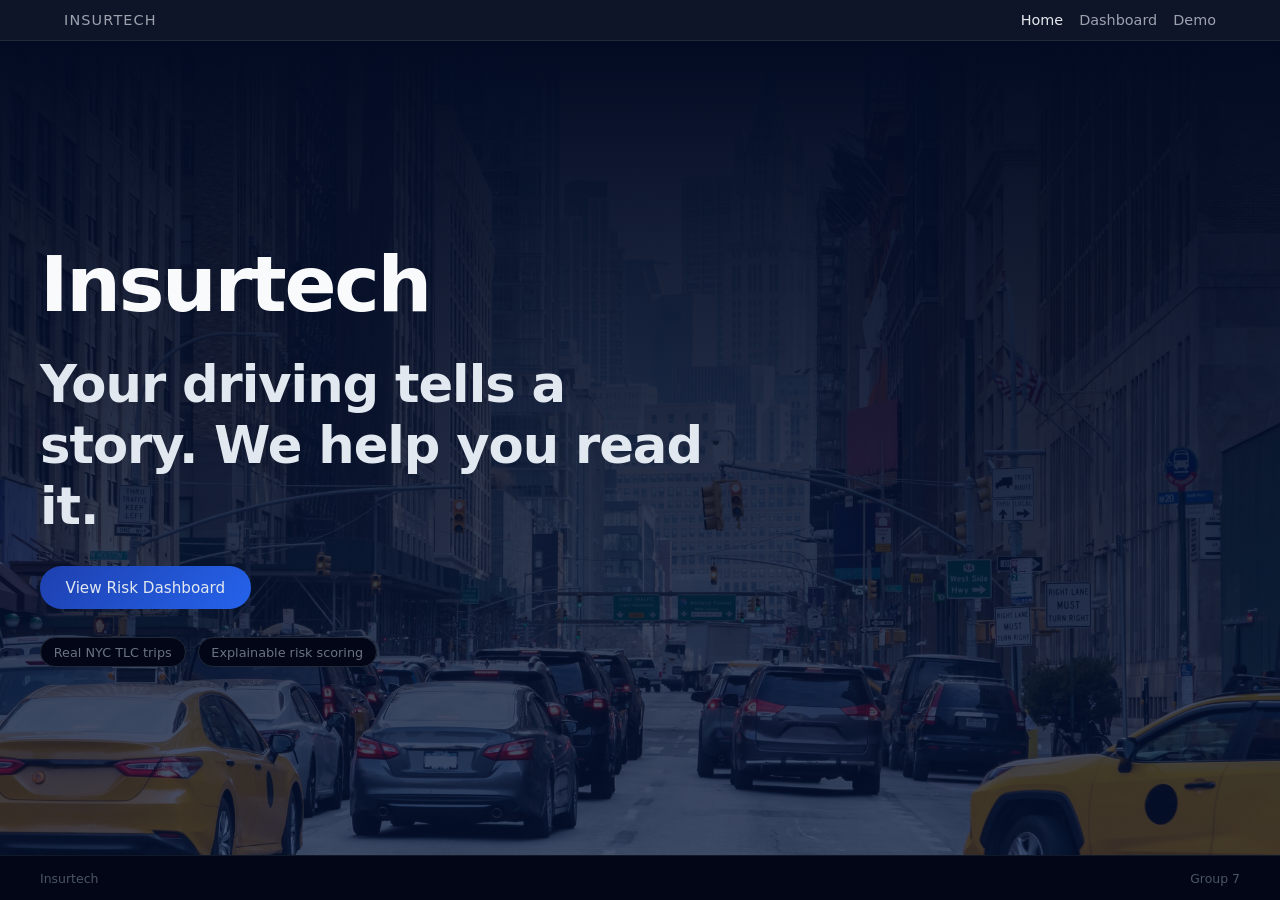
<file: .vscode/frontend/index.html>
<!DOCTYPE html>
<html lang="en">
<head>
<meta charset="UTF-8">
<meta name="viewport" content="width=device-width, initial-scale=1.0">
<title>Insurtech</title>
<link rel="stylesheet" href="styles.css">
</head>
<body class="page page-landing">
<header class="top-bar">
<div class="top-bar-inner">
<div class="logo-mark">Insurtech</div>
<nav class="top-nav">
<span class="top-link active">Home</span>
<a href="dashboard.html" class="top-link">Dashboard</a>
<a href="drivers.html" class="top-link">Demo</a>
</nav>
</div>
</header>
<main class="landing-main">
<section class="hero">
<div class="hero-copy">
<h1 class="hero-title">Insurtech</h1>
<p class="hero-subtitle">Your driving tells a story. We help you read it.</p>
<div class="hero-actions">
<a href="dashboard.html" class="primary-btn">View Risk Dashboard</a>
</div>
<div class="hero-meta">
<span>Real NYC TLC trips</span>
<span>Explainable risk scoring</span>
</div>
</div>

</section>
</main>
<footer class="site-footer">
<div class="footer-inner">
<span>Insurtech</span>
<span>Group 7</span>
</div>
</footer>
</body>
</html>
</file>
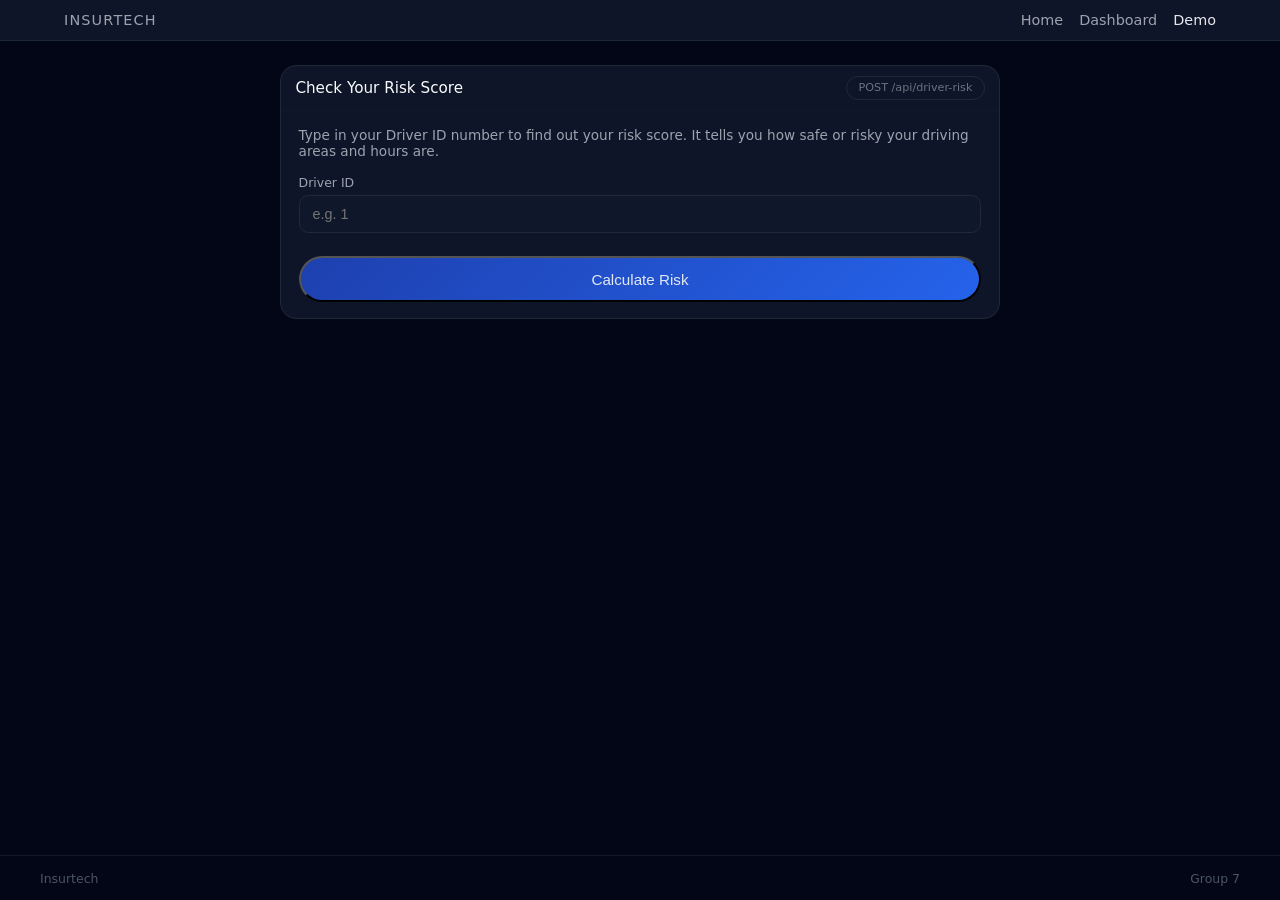
<file: .vscode/frontend/drivers.html>
<!DOCTYPE html>
<html lang="en">
<head>
<meta charset="UTF-8">
<meta name="viewport" content="width=device-width, initial-scale=1.0">
<title>Driver Risk Demo · Insurtech</title>
<link rel="stylesheet" href="styles.css">
</head>
<body class="page page-drivers">
<header class="top-bar">
<div class="top-bar-inner">
<div class="logo-mark">Insurtech</div>
<nav class="top-nav">
<a href="index.html" class="top-link">Home</a>
<a href="dashboard.html" class="top-link">Dashboard</a>
<span class="top-link active">Demo</span>
</nav>
</div>
</header>

<main class="dashboard-main">

<!-- Lookup Form -->
<section class="panel" style="max-width:720px;margin:0 auto;">
<div class="panel-header">
<h2>Check Your Risk Score</h2>
<span class="panel-tag">POST /api/driver-risk</span>
</div>
<div class="panel-body">
<p style="font-size:0.85rem;color:#9ca3af;margin-bottom:1rem;">
Type in your Driver ID number to find out your risk score. It tells you how safe or risky your driving areas and hours are.
</p>
<form id="driverForm" autocomplete="off">
<div class="form-group">
<label class="form-label" for="driverId">Driver ID</label>
<input class="form-input" type="number" id="driverId" placeholder="e.g. 1" required min="1">
</div>
<button class="primary-btn" type="submit" id="submitBtn" style="width:100%;margin-top:0.5rem;">
Calculate Risk
</button>
</form>
<div id="formError" class="form-error hidden"></div>
</div>
</section>

<!-- Results (hidden until API responds) -->
<section id="resultsSection" class="hidden">

<!-- Personalized message -->
<div class="panel" style="margin:0 auto;">
<div class="panel-header">
<h2 id="resultTitle">Your Risk Report</h2>
<span class="panel-tag" id="riskBadge">—</span>
</div>
<div class="panel-body">
<p id="personalizedMsg" style="font-size:0.95rem;color:#e5e7eb;line-height:1.6;"></p>
</div>
</div>

<!-- Score + Profile cards -->
<div class="panel-row" style="margin:0 auto;">
<!-- Risk gauge card -->
<div class="panel">
<div class="panel-header"><h2>Risk Score</h2></div>
<div class="panel-body" style="display:flex;flex-direction:column;align-items:center;gap:0.75rem;padding:1.5rem;">
<div id="gaugeRing" class="gauge-ring">
<span id="gaugeValue" class="gauge-value">—</span>
</div>
<div id="riskLevel" style="font-size:1.1rem;font-weight:500;"></div>
<div style="font-size:0.75rem;color:#6b7280;">10 is the safest, 80 is the riskiest</div>
</div>
</div>

<!-- Operating profile card -->
<div class="panel">
<div class="panel-header"><h2>Where and When You Drive</h2></div>
<div class="panel-body">
<div class="detail-grid">
<div class="detail-item">
<div class="detail-label">Your Areas</div>
<div class="detail-value" id="profZones">—</div>
</div>
<div class="detail-item">
<div class="detail-label">Hours You Work</div>
<div class="detail-value" id="profHours">—</div>
</div>
<div class="detail-item">
<div class="detail-label">Trips We Checked</div>
<div class="detail-value accent" id="profTrips">—</div>
</div>
<div class="detail-item">
<div class="detail-label">How We Did It</div>
<div class="detail-value" id="profMethod" style="font-size:0.8rem;">—</div>
</div>
</div>
</div>
</div>
</div>

<!-- Explanation panel -->
<div class="panel" style="margin:0 auto;">
<div class="panel-header"><h2>How We Worked Out Your Score</h2></div>
<div class="panel-body">
<pre id="explanationText" style="white-space:pre-wrap;font-size:0.82rem;color:#d1d5db;line-height:1.7;font-family:inherit;"></pre>
</div>
</div>

</section>
</main>

<footer class="site-footer">
<div class="footer-inner">
<span>Insurtech</span>
<span>Group 7</span>
</div>
</footer>
<script src="drivers.js"></script>
</body>
</html>
</file>
<file: .vscode/frontend/styles.css>
* {
box-sizing: border-box;
margin: 0;
padding: 0;
}

html,
body {
height: 100%;
font-family: system-ui, -apple-system, BlinkMacSystemFont, "SF Pro Text", "Segoe UI", sans-serif;
color: #e5e7eb;
background: #020617;
}

body.page {
display: flex;
flex-direction: column;
}

a {
color: inherit;
text-decoration: none;
}

.top-bar {
border-bottom: 1px solid #1f2937;
background: rgba(15, 23, 42, 0.95);
backdrop-filter: blur(10px);
position: sticky;
top: 0;
z-index: 20;
}

.top-bar-inner {
max-width: 1200px;
margin: 0 auto;
padding: 0.75rem 1.5rem;
display: flex;
align-items: center;
justify-content: space-between;
}

.logo-mark {
font-size: 0.9rem;
letter-spacing: 0.08em;
text-transform: uppercase;
color: #9ca3af;
}

.top-nav {
display: flex;
align-items: center;
gap: 1rem;
font-size: 0.9rem;
}

.top-link {
color: #9ca3af;
}

.top-link.active,
.top-link:hover {
color: #e5e7eb;
}

.landing-main {
flex: 1;
display: flex;
align-items: center;
justify-content: center;
padding: 3rem 1.5rem 2rem;
background-image: linear-gradient(rgb(2, 11, 34), rgba(4, 19, 54, 0.707)), url("image/new-york-city.jpg");
background-size: cover;
background-position: center;
background-repeat: no-repeat;
}

.hero {
max-width: 1200px;
width: 100%;
display: grid;
grid-template-columns: minmax(0, 2fr) minmax(0, 1.35fr);
gap: 3rem;
align-items: stretch;
}

.hero-copy {
display: flex;
flex-direction: column;
gap: 1.75rem;
}

.hero-title {
font-size: clamp(3.5rem, 6vw, 5rem);
line-height: 1.05;
letter-spacing: -0.03em;
color: #f9fafb;
}

.hero-subtitle {
color: #e2e8f0;
font-size: clamp(2.2rem, 4.5vw, 3.2rem);
font-weight: 700;
line-height: 1.2;
letter-spacing: -0.02em;
max-width: 52rem;
}

.hero-actions {
display: flex;
align-items: center;
gap: 1rem;
}

.primary-btn {
display: inline-flex;
align-items: center;
justify-content: center;
padding: 0.8rem 1.6rem;
border-radius: 999px;
font-size: 0.95rem;
font-weight: 500;
background: linear-gradient(135deg, #1e40af, #2563eb);
color: #e2e8f0;
}

.primary-btn:hover {
filter: brightness(1.05);
}

.hero-meta {
display: flex;
flex-wrap: wrap;
gap: 0.75rem;
font-size: 0.8rem;
color: #6b7280;
}

.hero-meta span {
padding: 0.4rem 0.8rem;
border-radius: 999px;
border: 1px solid #1f2937;
background: #020617;
}



.site-footer {
border-top: 1px solid #111827;
padding: 0.9rem 1.5rem;
background: #020617;
}

.footer-inner {
max-width: 1200px;
margin: 0 auto;
display: flex;
justify-content: space-between;
gap: 1rem;
font-size: 0.78rem;
color: #4b5563;
}

.dashboard-main {
flex: 1;
padding: 1.5rem 3rem;
max-width: 1600px;
width: 100%;
margin: 0 auto;
display: flex;
flex-direction: column;
gap: 1.5rem;
}

.panel-row {
display: grid;
grid-template-columns: minmax(0, 1.4fr) minmax(0, 1.1fr);
gap: 1.5rem;
align-items: stretch;
}

.panel {
border-radius: 1rem;
border: 1px solid #1f2937;
background: rgba(15, 23, 42, 0.95);
display: flex;
flex-direction: column;
}

.panel-header {
padding: 0.6rem 0.9rem;
border-bottom: 1px solid #111827;
display: flex;
align-items: center;
justify-content: space-between;
gap: 0.6rem;
flex-wrap: nowrap;
overflow: hidden;
}

.panel-header h2 {
font-size: 0.95rem;
font-weight: 500;
color: #f9fafb;
flex: 1 1 auto;
min-width: 0;
white-space: nowrap;
overflow: hidden;
text-overflow: ellipsis;
}

.panel-tag {
font-size: 0.7rem;
color: #6b7280;
border-radius: 999px;
padding: 0.3rem 0.7rem;
border: 1px solid #1f2937;
white-space: nowrap;
flex-shrink: 0;
}

.panel-body {
padding: 1rem 1.1rem 1rem;
flex: 1;
}

.panel-footnote {
margin-top: 0.75rem;
font-size: 0.75rem;
color: #6b7280;
}

.kpi-panel .panel-body {
padding-top: 1rem;
}

.kpi-grid {
display: grid;
grid-template-columns: repeat(4, minmax(0, 1fr));
gap: 0.9rem;
padding: 1rem 1.1rem 1.1rem;
}

.kpi-card {
border-radius: 0.9rem;
border: 1px solid #1f2937;
background: rgba(15, 23, 42, 0.95);
padding: 0.9rem 1rem;
display: flex;
flex-direction: column;
gap: 0.4rem;
}

.kpi-label {
font-size: 0.75rem;
color: #9ca3af;
}

.kpi-value {
font-size: 1.2rem;
font-weight: 500;
}

.kpi-caption {
font-size: 0.72rem;
color: #6b7280;
}

.chart-panel canvas {
width: 100%;
height: 260px;
}


/* Small density chart styling */
.density-panel {
  align-self: start;
}
.density-panel .panel-body {
  flex: 0 0 auto;
}
#densityChart {
  height: 180px;
  max-height: 180px;
  width: 2500px;
}
.panel-controls {
display: flex;
align-items: center;
gap: 1rem;
flex-shrink: 0;
}

.slider-label {
display: flex;
align-items: center;
gap: 0.5rem;
font-size: 0.8rem;
color: #9ca3af;
}

#hourSlider {
accent-color: #38bdf8;
}

.slider-value {
font-variant-numeric: tabular-nums;
color: #e5e7eb;
}

.detail-panel .detail-body {
padding: 1rem 1.1rem 1rem;
flex: 1;
display: flex;
flex-direction: column;
gap: 1rem;
}

.detail-header {
display: flex;
flex-direction: column;
gap: 0.25rem;
}

.detail-title {
font-size: 1rem;
font-weight: 500;
color: #f9fafb;
}

.detail-subtitle {
font-size: 0.8rem;
color: #9ca3af;
}

.detail-grid {
display: grid;
grid-template-columns: repeat(2, minmax(0, 1fr));
gap: 0.9rem;
margin-top: 0.75rem;
}

.detail-item {
border-radius: 0.7rem;
border: 1px solid #1f2937;
padding: 0.7rem 0.8rem;
}

.detail-label {
font-size: 0.7rem;
color: #9ca3af;
}

.detail-value {
font-size: 0.95rem;
margin-top: 0.3rem;
color: #e5e7eb;
}

.detail-value.accent {
color: #f97316;
}

.data-table {
width: 100%;
border-collapse: collapse;
font-size: 0.8rem;
}

.data-table thead {
background: #020617;
}

.data-table th,
.data-table td {
padding: 0.55rem 0.6rem;
border-bottom: 1px solid #111827;
text-align: left;
}

.data-table th {
font-weight: 500;
color: #9ca3af;
font-size: 0.75rem;
}

.data-table tbody tr:hover {
background: rgba(15, 23, 42, 0.9);
cursor: pointer;
}

.accent {
color: #38bdf8;
}

@media (max-width: 960px) {
.hero {
grid-template-columns: minmax(0, 1fr);
}

.panel-row {
grid-template-columns: minmax(0, 1fr);
}

.kpi-grid {
grid-template-columns: repeat(2, minmax(0, 1fr));
}
}

@media (max-width: 640px) {
.landing-main {
padding-top: 2rem;
}

.top-bar-inner {
padding-inline: 1rem;
}

.dashboard-main {
padding-inline: 1rem;
}

.kpi-grid {
grid-template-columns: minmax(0, 1fr);
}

.detail-grid {
grid-template-columns: minmax(0, 1fr);
}

.footer-inner {
flex-direction: column;
align-items: flex-start;
}
}

/* Driver risk form */
.form-group {
  margin-bottom: 0.9rem;
}
.form-label {
  display: block;
  font-size: 0.78rem;
  color: #9ca3af;
  margin-bottom: 0.3rem;
}
.form-input {
  width: 100%;
  padding: 0.65rem 0.8rem;
  border-radius: 0.6rem;
  border: 1px solid #1f2937;
  background: #0f172a;
  color: #e5e7eb;
  font-size: 0.9rem;
  outline: none;
  transition: border-color 0.15s;
}
.form-input:focus {
  border-color: #38bdf8;
}
.form-error {
  margin-top: 0.75rem;
  padding: 0.6rem 0.8rem;
  border-radius: 0.5rem;
  background: rgba(239, 68, 68, 0.12);
  border: 1px solid #7f1d1d;
  color: #fca5a5;
  font-size: 0.82rem;
}
.hidden {
  display: none !important;
}

/* Risk gauge circle */
.gauge-ring {
  width: 140px;
  height: 140px;
  border-radius: 50%;
  background: conic-gradient(#1f2937 0deg, #1f2937 360deg);
  display: flex;
  align-items: center;
  justify-content: center;
  position: relative;
}
.gauge-ring::after {
  content: "";
  position: absolute;
  inset: 12px;
  border-radius: 50%;
  background: #020617;
}
.gauge-value {
  position: relative;
  z-index: 1;
  font-size: 1.6rem;
  font-weight: 600;
  color: #e5e7eb;
}
</file>
